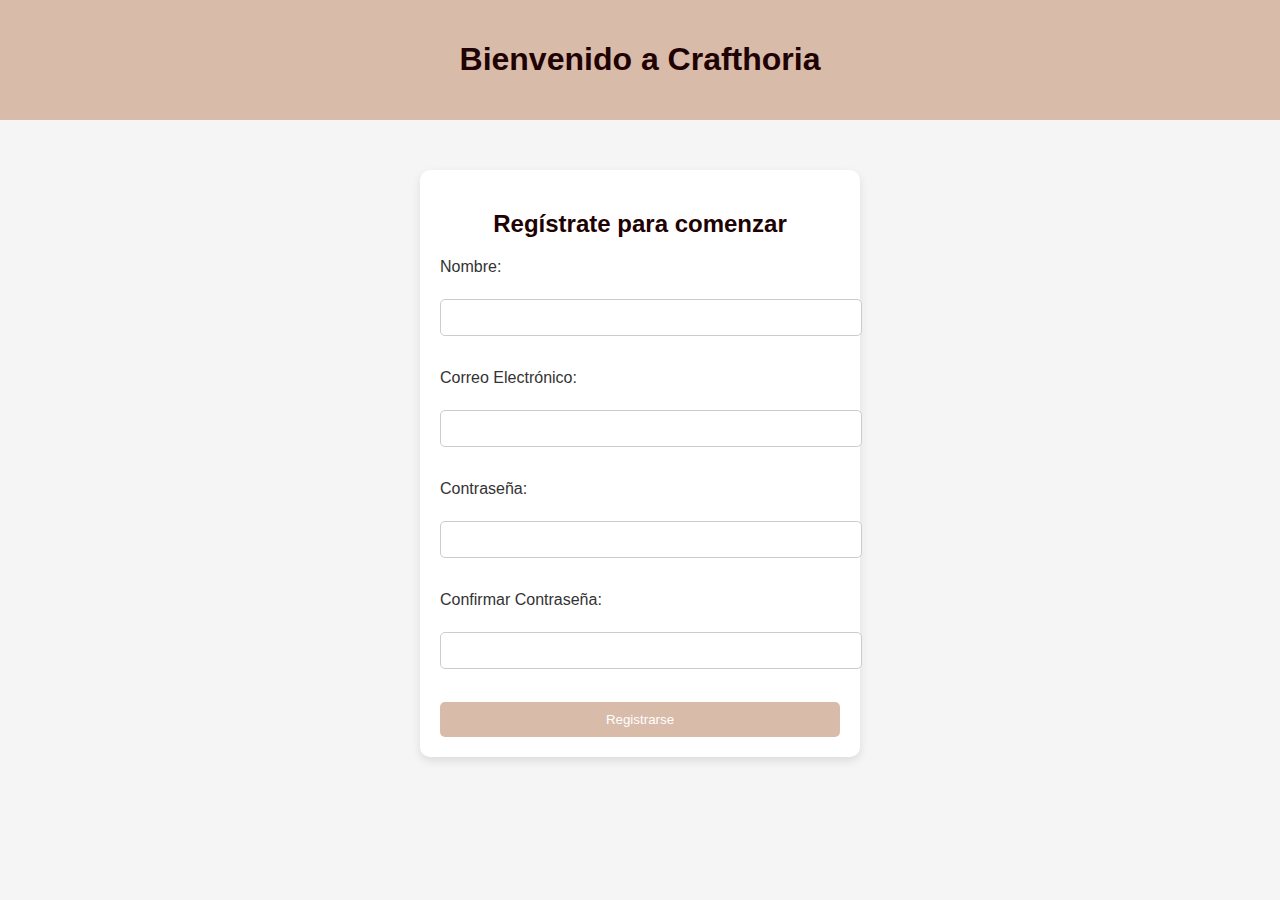
<file: html/registro.html>
<!DOCTYPE html>
<html lang="es">
<head>
    <meta charset="UTF-8">
    <meta name="viewport" content="width=device-width, initial-scale=1.0">
    <title>Bienvenido a Crafthoria</title>
    <link rel="stylesheet" href="stylesregistro.css">
</head>
<body>

<header>
    <h1>Bienvenido a Crafthoria</h1>
</header>

<div>
    <h2>Regístrate para comenzar</h2>
    <form>
        <label for="name">Nombre:</label><br>
        <input type="text" id="name" name="name" required><br><br>

        <label for="email">Correo Electrónico:</label><br>
        <input type="email" id="email" name="email" required><br><br>

        <label for="password">Contraseña:</label><br>
        <input type="password" id="password" name="password" required><br><br>

        <label for="confirm-password">Confirmar Contraseña:</label><br>
        <input type="password" id="confirm-password" name="confirm-password" required><br><br>

        <button type="submit">Registrarse</button>
    </form>
</div>
</file>
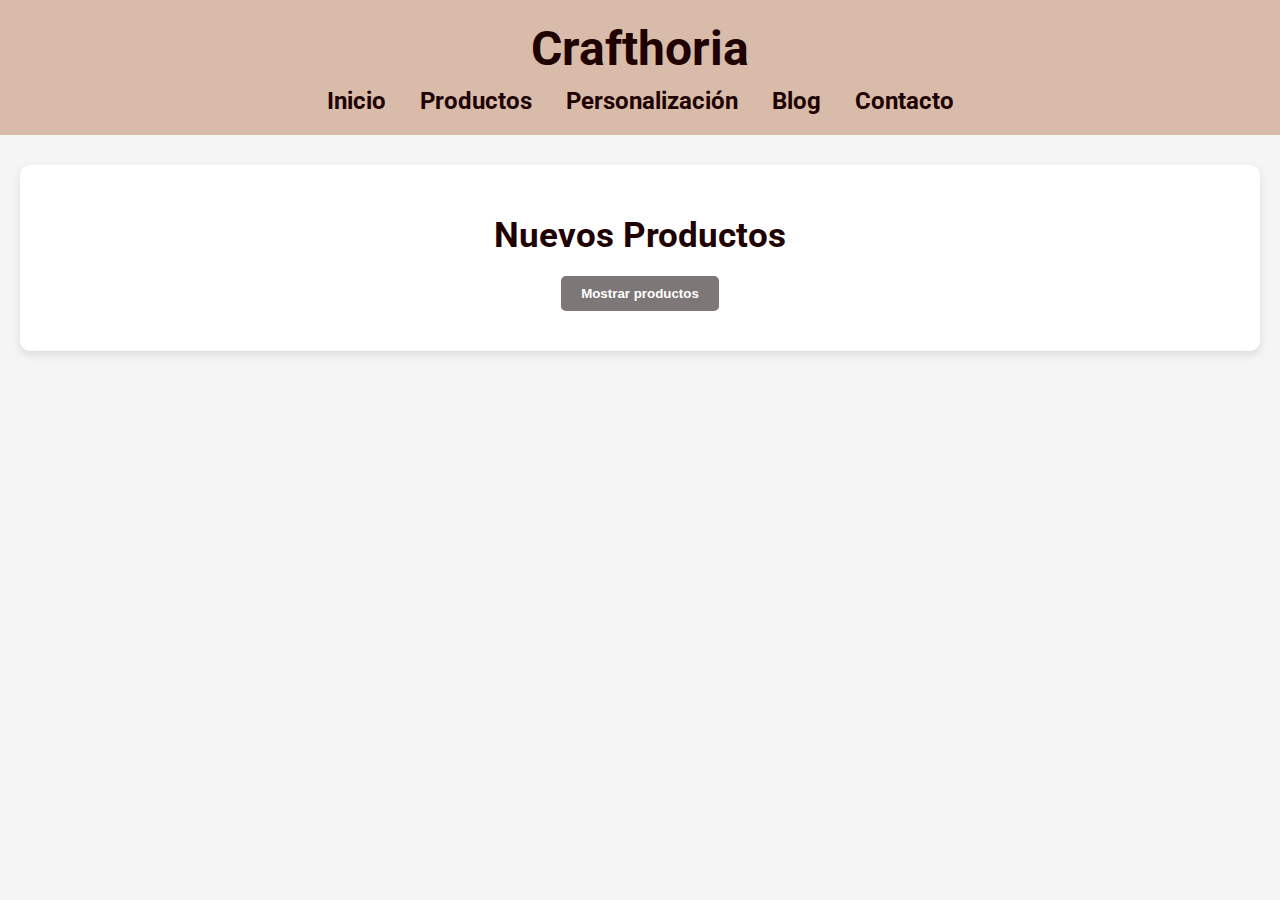
<file: PRODUCTOS/Productos.html>
<!DOCTYPE html>
<html lang="es">
<head>
  <meta charset="UTF-8" />
  <meta name="viewport" content="width=device-width, initial-scale=1.0"/>
  <title>Crafthoria - Nuevos Productos</title>
  <link rel="stylesheet" href="stylesProductos.css" />
  <link href="https://fonts.googleapis.com/css2?family=Roboto:wght@400;700&display=swap" rel="stylesheet" />
</head>
<body>

  <div class="header">
    <h1>Crafthoria</h1>
    <div class="nav">
     <a href="../INICIO/inicio.html">Inicio</a>
     <a href="../PRODUCTOS/productos.html">Productos</a>
     <a href="../PERSONALIZACION/personalizacion.html">Personalización</a>
     <a href="../BLOG/blog.html">Blog</a>
    <a href="../CONTACTO/contacto.html">Contacto</a>
    </div>
  </div>

  <div class="container">
    <h2>Nuevos Productos</h2>
    <button id="mostrar">Mostrar productos</button>
    <div class="product-grid"></div>
  </div>

  <script src="productos.js" defer></script>
</body>
</html>
</file>
<file: html/stylesregistro.css>
body {
    font-family: 'Arial', sans-serif; /* Herencia de fuente */
    margin: 0; /* Sin margen alrededor del cuerpo */
    padding: 0; /* Sin relleno alrededor del cuerpo */
    background-color: #f5f5f5; /* Color de fondo */
}

header {
    background-color: #d8bba9; /* Fondo del encabezado */
    padding: 20px; /* Espacio interno */
    text-align: center; /* Texto centrado */
}

header h1 {
    color: #200202; /* Color del texto del encabezado */
}

div {
    max-width: 400px; /* Ancho máximo del formulario */
    margin: 50px auto; /* Centrar el formulario con márgenes automáticos */
    padding: 20px; /* Espacio interno */
    background-color: white; /* Fondo del formulario */
    border-radius: 10px; /* Bordes redondeados */
    box-shadow: 0 4px 10px rgba(0, 0, 0, 0.1); /* Sombra */
}

h2 {
    text-align: center; /* Centrar el título */
    color: #200202; /* Color del título */
}

label {
    display: block; /* Mostrar la etiqueta como bloque */
    margin-bottom: 5px; /* Espacio inferior de la etiqueta */
    color: #333; /* Color de la etiqueta */
}

input[type="text"],
input[type="email"],
input[type="password"] {
    width: 100%; /* Ancho completo */
    padding: 10px; /* Espaciado interno */
    border: 1px solid #ccc; /* Borde */
    border-radius: 5px; /* Bordes redondeados */
    margin-bottom: 15px; /* Espacio inferior de los campos */
}

button {
    width: 100%; /* Ancho completo */
    padding: 10px; /* Espaciado interno */
    background-color: #d8bba9; /* Color de fondo del botón */
    color: white; /* Color del texto del botón */
    border: none; /* Sin borde */
    border-radius: 5px; /* Bordes redondeados */
    cursor: pointer; /* Cambiar cursor al pasar sobre el botón */
}

button:hover {
    background-color: #d8bba9; /* Color de fondo al pasar el cursor */
}
</file>
<file: PRODUCTOS/stylesProductos.css>
body {
  font-family: 'Roboto', sans-serif;
  margin: 0;
  padding: 0;
  background-color: #f5f5f5;
  color: #333;
}

.header {
  background-color: #d8bba9;
  padding: 20px;
  text-align: center;
}

.header h1 {
  font-size: 3em;
  margin: 0;
  color: #200202;
  font-weight: bold;
}

.nav {
  margin-top: 10px;
}

.nav a {
  margin: 0 15px;
  text-decoration: none;
  color: #200202;
  font-weight: bold;
  font-size: 1.5em;
}

.container {
  max-width: 1200px;
  margin: 30px auto;
  padding: 20px;
  background-color: white;
  border-radius: 10px;
  box-shadow: 0 4px 10px rgba(0, 0, 0, 0.1);
}

.container h2 {
  text-align: center;
  color: #200202;
  font-size: 2.2em;
  margin-bottom: 20px;
}

.product-grid {
  display: flex;
  flex-wrap: wrap;
  justify-content: space-between;
}

.product {
  background-color: #f9f9f9;
  border: 1px solid #ddd;
  border-radius: 10px;
  margin: 10px;
  padding: 15px;
  width: 30%;
  box-sizing: border-box;
  transition: transform 0.2s;
}

.product:hover {
  transform: scale(1.03);
}

.product h3 {
  color: #200202;
  margin-top: 0;
}

.product button {
  padding: 10px;
  background-color: #7d7777;
  color: white;
  border: none;
  border-radius: 5px;
  cursor: pointer;
  margin-top: 10px;
}

.product button:hover {
  background-color: #200202;
}
 .product-img {
  width: 100%;
  height: 250px;
  object-fit: cover;
  border-radius: 8px;
  margin-bottom: 10px;
}

 @media (max-width: 768px) {
  .product {
    width: 100%;
  }

  .nav a {
    display: block;
    margin: 10px 0;
  }
}

.container {
  max-width: 1200px;
  margin: 30px auto;
  padding: 20px;
  background-color: white;
  border-radius: 10px;
  box-shadow: 0 4px 10px rgba(0, 0, 0, 0.1);
}

#mostrar {
  display: block;
  margin: 0 auto 20px auto;
  padding: 10px 20px;
  font-weight: bold;
  background-color: #7d7777;
  color: white;
  border: none;
  border-radius: 5px;
  cursor: pointer;
}

#mostrar:hover {
  background-color: #200202;
}

.product-grid {
  display: flex;
  flex-wrap: wrap;
  justify-content: space-between;
  gap: 20px;
}

.product {
  width: 30%;
  background-color: #f9f9f9;
  border: 1px solid #ddd;
  border-radius: 10px;
  padding: 15px;
  text-align: center;
  transition: transform 0.2s;
}

.product:hover {
  transform: scale(1.03);
}

.product-img {
  width: 100%;
  height: 200px;
  object-fit: cover;
  border-radius: 8px;
  margin-bottom: 10px;
}

.product button {
  padding: 10px;
  background-color: #7d7777;
  color: white;
  border: none;
  border-radius: 5px;
  cursor: pointer;
}

.product button:hover {
  background-color: #200202;
}
</file>
